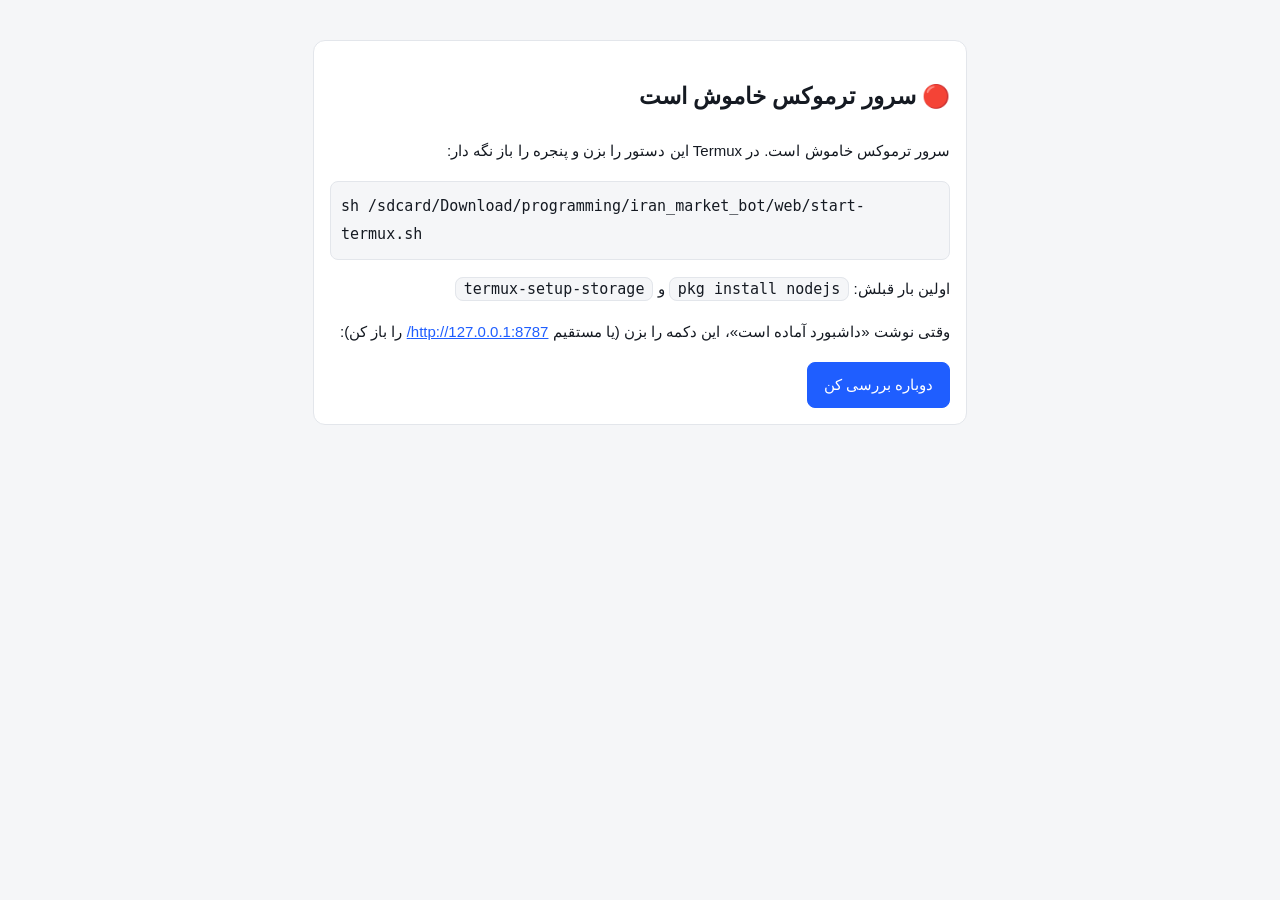
<file: web/dashboard.html>
<!doctype html>
<html lang="fa" dir="rtl"><head><meta charset="utf-8"><meta name="viewport" content="width=device-width,initial-scale=1">
<title>ورود به داشبورد</title>
<style>:root{--bg:#f5f6f8;--fg:#151a22;--card:#fff;--bd:#e3e6eb;--acc:#1f5eff}@media(prefers-color-scheme:dark){:root{--bg:#0f1115;--fg:#e8eaee;--card:#181b21;--bd:#2a2f38;--acc:#6f9bff}}
body{margin:0;background:var(--bg);color:var(--fg);font:15px/1.9 Tahoma,sans-serif;padding:16px}.c{max-width:620px;margin:24px auto;background:var(--card);border:1px solid var(--bd);border-radius:12px;padding:16px}
code,pre{direction:ltr;text-align:left;background:var(--bg);border:1px solid var(--bd);border-radius:8px;padding:2px 8px}pre{padding:10px;overflow:auto;white-space:pre-wrap}button{font:inherit;padding:8px 16px;border-radius:8px;border:1px solid var(--acc);background:var(--acc);color:#fff;cursor:pointer}a{color:var(--acc)}</style></head>
<body><div class="c"><h2 id="t">در حال بررسی سرور ترموکس…</h2>
<div id="off" hidden><p>سرور ترموکس خاموش است. در Termux این دستور را بزن و پنجره را باز نگه دار:</p>
<pre>sh /sdcard/Download/programming/iran_market_bot/web/start-termux.sh</pre>
<p>اولین بار قبلش: <code>pkg install nodejs</code> و <code>termux-setup-storage</code></p>
<p>وقتی نوشت «داشبورد آماده است»، این دکمه را بزن (یا مستقیم <a href="http://127.0.0.1:8787/">http://127.0.0.1:8787/</a> را باز کن):</p>
<button id="b">دوباره بررسی کن</button></div></div>
<script>
// سرور داشبورد روی ۸۷۸۷ است؛ اگر آن پورت پر بوده باشد تا ۸۷۹۷ را هم می‌گردد
var PORTS = []; for (var p = 8787; p <= 8797; p++) PORTS.push(p);
function probe(i) {
  if (i >= PORTS.length) return Promise.reject();
  var base = 'http://127.0.0.1:' + PORTS[i] + '/';
  return fetch(base + 'api/ping', { mode: 'no-cors', cache: 'no-store' }).then(function () {
    // no-cors پاسخ مات می‌دهد؛ یعنی فقط می‌فهمیم «چیزی» روی این پورت جواب می‌دهد. اگر برنامه‌ی دیگری آنجا بود و صفحه‌ی غلط باز شد، آدرس دقیق را از Termux بخوان.
    return base;
  }).catch(function () { return probe(i + 1); });
}
function go() {
  document.getElementById('t').textContent = 'در حال بررسی سرور ترموکس…';
  document.getElementById('off').hidden = true;
  probe(0).then(function (base) { location.replace(base); })
    .catch(function () { document.getElementById('t').textContent = '🔴 سرور ترموکس خاموش است'; document.getElementById('off').hidden = false; });
}
document.getElementById('b').onclick = go;
go();
</script></body></html>
</file>
